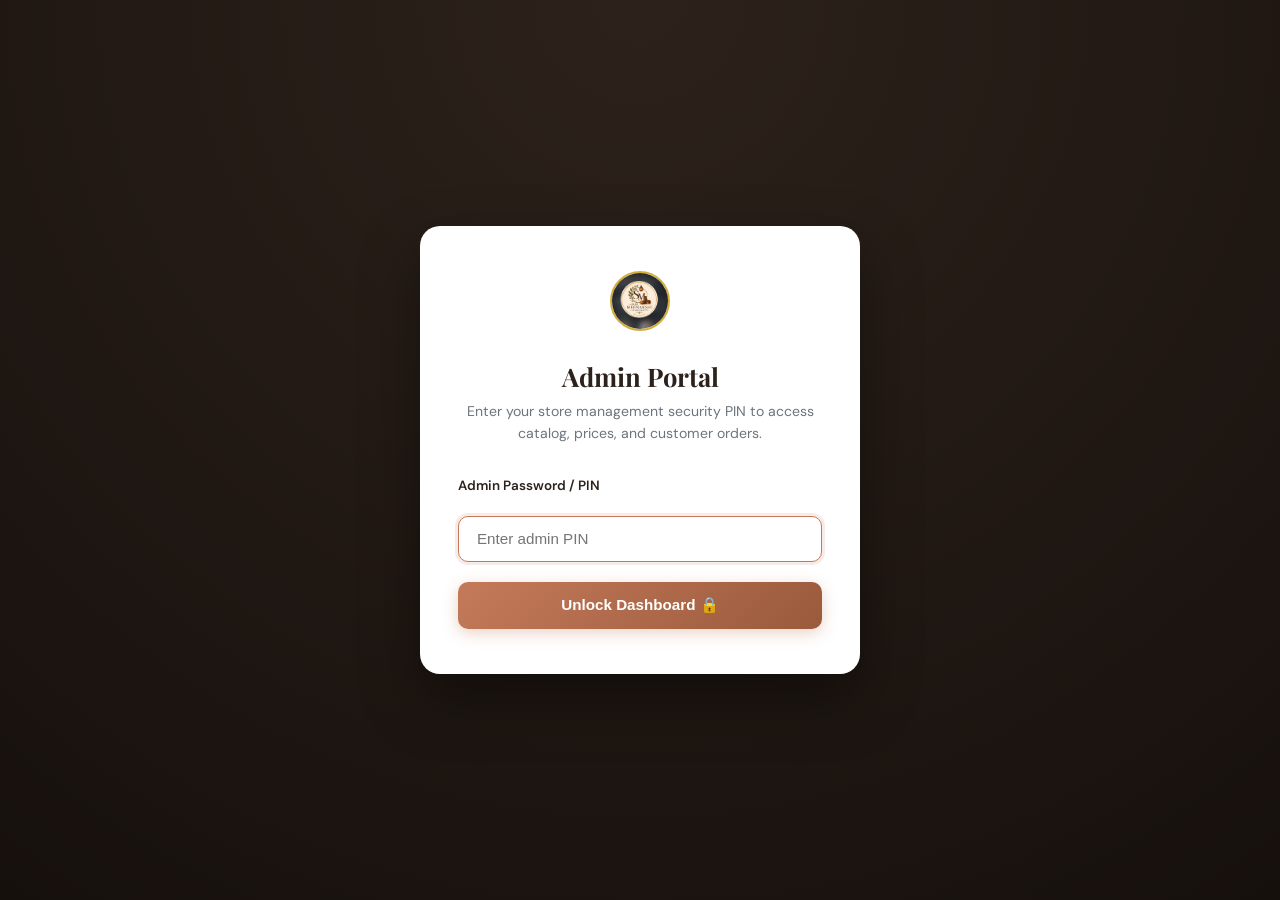
<file: admin.html>
<!DOCTYPE html>
<html lang="en">
<head>
  <meta charset="UTF-8" />
  <meta name="viewport" content="width=device-width, initial-scale=1.0" />
  <title>Admin Dashboard | Sree Meenakshi Handicrafts</title>
  <meta name="robots" content="noindex, nofollow" />

  <!-- Google Fonts -->
  <link rel="preconnect" href="https://fonts.googleapis.com" />
  <link rel="preconnect" href="https://fonts.gstatic.com" crossorigin />
  <link href="https://fonts.googleapis.com/css2?family=DM+Sans:ital,opsz,wght@0,9..40,300;0,9..40,400;0,9..40,500;0,9..40,600;0,9..40,700;1,9..40,400&family=Playfair+Display:wght@600;700&display=swap" rel="stylesheet" />

  <!-- Admin Stylesheet -->
  <link rel="stylesheet" href="admin.css" />
</head>
<body>

  <!-- ===== SECURITY / LOGIN AUTH OVERLAY ===== -->
  <div class="auth-overlay" id="authOverlay">
    <div class="auth-card">
      <img src="Pics/753857112_1733854944406453_8567350919718920667_n.jpg" alt="Logo" class="auth-logo" />
      <h2>Admin Portal</h2>
      <p>Enter your store management security PIN to access catalog, prices, and customer orders.</p>

      <form class="auth-form" id="adminLoginForm">
        <label for="adminPasswordInput">Admin Password / PIN</label>
        <input type="password" id="adminPasswordInput" placeholder="Enter admin PIN" required autofocus />
        <button type="submit" class="auth-btn">Unlock Dashboard 🔒</button>
        <div class="auth-error" id="authError">Incorrect password. Please try again.</div>
      </form>
    </div>
  </div>

  <!-- ===== MAIN ADMIN LAYOUT ===== -->
  <div class="admin-layout">
    <!-- Sidebar Navigation -->
    <aside class="admin-sidebar">
      <div class="sidebar-brand">
        <img src="Pics/753857112_1733854944406453_8567350919718920667_n.jpg" alt="Logo" class="sidebar-logo" />
        <div>
          <h3>Sree Meenakshi</h3>
          <span>Admin Control</span>
        </div>
      </div>

      <nav class="sidebar-nav">
        <a class="nav-item active" data-tab="dashboard">
          <span>📊</span>
          <span>Overview</span>
        </a>
        <a class="nav-item" data-tab="products">
          <span>🪵</span>
          <span>Products &amp; Pricing</span>
        </a>
        <a class="nav-item" data-tab="orders">
          <span>📦</span>
          <span>Orders</span>
        </a>
        <a class="nav-item" data-tab="inquiries">
          <span>💬</span>
          <span>Inquiries</span>
        </a>
        <a class="nav-item" data-tab="faqs">
          <span>❓</span>
          <span>FAQ Questions</span>
        </a>
        <a class="nav-item" data-tab="settings">
          <span>⚙️</span>
          <span>Store Settings</span>
        </a>
      </nav>

      <div class="sidebar-footer">
        <a href="index.html" class="sidebar-btn-link">
          <span>←</span>
          <span>Visit Storefront</span>
        </a>
        <button class="sidebar-btn-link" onclick="adminApp.logout()" style="background:none;border:none;cursor:pointer;width:100%;text-align:left;">
          <span>🚪</span>
          <span>Logout</span>
        </button>
      </div>
    </aside>

    <!-- Main Content Area -->
    <main class="admin-main">
      <!-- Admin Header -->
      <header class="admin-header">
        <div class="header-title-wrap">
          <h1 id="adminHeaderTitle">Dashboard Overview</h1>
        </div>

        <div class="header-actions">
          <button class="btn-admin btn-admin-outline" onclick="adminApp.exportOrdersToCSV()">
            <span>📥</span> Export Orders (CSV)
          </button>
          <button class="btn-admin btn-admin-primary" onclick="adminApp.openAddProductModal()">
            <span>+</span> Add Product
          </button>
        </div>
      </header>

      <!-- Admin Tab Body Container -->
      <div class="admin-body">
        
        <!-- ===== TAB 1: DASHBOARD OVERVIEW ===== -->
        <section class="tab-content active" id="tab-dashboard">
          <!-- 4 Metrics Grid -->
          <div class="metrics-grid">
            <div class="metric-card">
              <div class="metric-icon-box mb-terracotta">₹</div>
              <div class="metric-data">
                <h3 id="metricTotalRevenue">₹0</h3>
                <span>Total Revenue</span>
              </div>
            </div>

            <div class="metric-card">
              <div class="metric-icon-box mb-green">📦</div>
              <div class="metric-data">
                <h3 id="metricTotalOrders">0</h3>
                <span>Total Orders</span>
              </div>
            </div>

            <div class="metric-card">
              <div class="metric-icon-box mb-orange">🪵</div>
              <div class="metric-data">
                <h3 id="metricTotalProducts">0</h3>
                <span>Active Catalog Pieces</span>
              </div>
            </div>

            <div class="metric-card">
              <div class="metric-icon-box mb-blue">💬</div>
              <div class="metric-data">
                <h3 id="metricTotalInquiries">0</h3>
                <span>Customer Inquiries</span>
              </div>
            </div>
          </div>

          <!-- Quick Store Info Banner -->
          <div class="admin-card" style="margin-top:2rem;padding:1.8rem;">
            <h3 style="font-family:'Playfair Display',serif;font-size:1.3rem;margin-bottom:0.6rem;">Handicraft Store Management Ready</h3>
            <p style="color:#6C757D;font-size:0.9rem;line-height:1.6;margin-bottom:1.2rem;">
              You have full real-time control over your storefront catalog. Adding or removing sculptures, changing prices, updating stock quantities, and configuring Razorpay keys will reflect on your live website instantly.
            </p>
            <div style="display:flex;gap:1rem;flex-wrap:wrap;">
              <button class="btn-admin btn-admin-primary" onclick="adminApp.switchTab('products')">Manage Products &amp; Prices →</button>
              <button class="btn-admin btn-admin-outline" onclick="adminApp.switchTab('orders')">View Pending Orders →</button>
              <button class="btn-admin btn-admin-outline" onclick="adminApp.switchTab('settings')">Configure Razorpay &amp; WhatsApp →</button>
            </div>
          </div>
        </section>

        <!-- ===== TAB 2: PRODUCTS & PRICING MANAGEMENT ===== -->
        <section class="tab-content" id="tab-products">
          <div class="admin-card">
            <!-- Non-tech User Guidance Tip -->
            <div style="background:#F4EBE2;border-left:4px solid #C47A5A;padding:0.9rem 1.2rem;border-radius:6px;margin-bottom:1.2rem;font-size:0.85rem;color:#5A4335;">
              💡 <strong>Easy Product Arranging Tip:</strong> Use the <strong>▲ Move Up</strong> and <strong>▼ Move Down</strong> buttons to change product display sequence on your main website. Click <strong>"+ Add Product"</strong> to add new handicraft items.
            </div>

            <div class="card-header-bar">
              <h2>Product Catalog &amp; Prices</h2>
              <div class="table-controls">
                <input type="text" class="admin-search-input" id="adminProductSearch" placeholder="Search by title or category..." />
                <button class="btn-admin btn-admin-primary" onclick="adminApp.openAddProductModal()">+ Add Product</button>
              </div>
            </div>

            <div class="table-responsive">
              <table class="admin-table">
                <thead>
                  <tr>
                    <th style="width:70px;text-align:center;">Arrange</th>
                    <th>Image</th>
                    <th>Title &amp; ID</th>
                    <th>Category</th>
                    <th>Price (INR)</th>
                    <th>Stock</th>
                    <th>Badge</th>
                    <th>Actions</th>
                  </tr>
                </thead>
                <tbody id="productsTableBody"></tbody>
              </table>
            </div>
          </div>
        </section>

        <!-- ===== TAB 3: ORDERS MANAGEMENT ===== -->
        <section class="tab-content" id="tab-orders">
          <div class="admin-card">
            <!-- Non-tech User Guidance Tip -->
            <div style="background:#EBF5FB;border-left:4px solid #2980B9;padding:0.9rem 1.2rem;border-radius:6px;margin-bottom:1.2rem;font-size:0.85rem;color:#1B4F72;">
              📦 <strong>Order Tracking &amp; Delivery:</strong> View customer phone numbers, full delivery addresses, and <strong>Razorpay Verified</strong> payment badges at a glance. Click 💬 to chat on WhatsApp or 🖨️ to print packing slip.
            </div>

            <div class="card-header-bar">
              <h2>Customer Orders</h2>
              <div class="table-controls">
                <select class="admin-select" id="orderStatusFilter">
                  <option value="all">All Orders</option>
                  <option value="pending">Pending</option>
                  <option value="processing">Processing</option>
                  <option value="shipped">Shipped</option>
                  <option value="delivered">Delivered</option>
                  <option value="cancelled">Cancelled</option>
                </select>
                <input type="text" class="admin-search-input" id="adminOrderSearch" placeholder="Search by Order ID, Name, Phone or Address..." />
                <button class="btn-admin btn-admin-outline" onclick="adminApp.exportOrdersToCSV()">Export CSV 📥</button>
              </div>
            </div>

            <div class="table-responsive">
              <table class="admin-table">
                <thead>
                  <tr>
                    <th>Order &amp; Date</th>
                    <th>Customer Name &amp; Phone</th>
                    <th>Delivery Location / Address</th>
                    <th>Payment Status (Razorpay)</th>
                    <th>Total Amount</th>
                    <th>Fulfillment</th>
                    <th>Actions</th>
                  </tr>
                </thead>
                <tbody id="ordersTableBody"></tbody>
              </table>
            </div>
          </div>
        </section>

        <!-- ===== TAB 4: INQUIRIES & MESSAGES ===== -->
        <section class="tab-content" id="tab-inquiries">
          <div class="admin-card">
            <div class="card-header-bar">
              <h2>Customer Inquiries &amp; Custom Requests</h2>
            </div>

            <div class="table-responsive">
              <table class="admin-table">
                <thead>
                  <tr>
                    <th>Date</th>
                    <th>Customer Name</th>
                    <th>Phone / WhatsApp</th>
                    <th>Category</th>
                    <th>Message</th>
                    <th>Actions</th>
                  </tr>
                </thead>
                <tbody id="inquiriesTableBody"></tbody>
              </table>
            </div>
          </div>
        </section>

        <!-- ===== TAB: FAQ QUESTIONS MANAGEMENT ===== -->
        <section class="tab-content" id="tab-faqs">
          <div class="panel-card">
            <div class="panel-card-head">
              <div>
                <h2>Frequently Asked Questions</h2>
                <p>Manage customer questions and answers that appear on your storefront.</p>
              </div>
              <div class="card-head-actions">
                <button class="btn-admin btn-admin-primary" onclick="adminApp.openAddFaqModal()">
                  <span>+</span> Add FAQ Question
                </button>
              </div>
            </div>

            <div class="table-responsive">
              <table class="admin-table">
                <thead>
                  <tr>
                    <th style="width:50px;text-align:center;">Order</th>
                    <th style="width:30%;">Question</th>
                    <th>Answer</th>
                    <th style="width:120px;">Actions</th>
                  </tr>
                </thead>
                <tbody id="faqsTableBody"></tbody>
              </table>
            </div>
          </div>
        </section>

        <!-- ===== TAB 5: STORE & PAYMENT SETTINGS ===== -->
        <section class="tab-content" id="tab-settings">
          <div class="settings-grid">
            <!-- Payment & WhatsApp Configuration -->
            <div class="settings-card">
              <h3>Payment &amp; Communication</h3>
              <p>Set your Razorpay API credentials and direct WhatsApp ordering number.</p>

              <form id="settingsForm" onsubmit="adminApp.saveSettingsFromForm(event)">
                <div class="form-group-admin">
                  <label for="setRazorpayKey">Razorpay Key ID (Live or Test)</label>
                  <input type="text" id="setRazorpayKey" placeholder="e.g. rzp_live_xxxxxxxx or rzp_test_xxxxxxxx" />
                  <small style="color:#6C757D;font-size:0.75rem;margin-top:0.2rem;display:block;">
                    Leave blank or test key to run in interactive sandbox simulation mode.
                  </small>
                </div>

                <div class="form-group-admin" style="margin-top:0.5rem;">
                  <label style="display:flex;align-items:center;gap:0.75rem;cursor:pointer;">
                    <div style="position:relative;display:inline-block;width:48px;height:26px;">
                      <input type="checkbox" id="setRazorpayEnabled" style="opacity:0;width:0;height:0;position:absolute;">
                      <span id="rzpToggleSlider" onclick="adminApp.toggleRazorpay()" style="position:absolute;cursor:pointer;top:0;left:0;right:0;bottom:0;background:#ccc;border-radius:26px;transition:0.3s;"></span>
                      <span id="rzpToggleKnob" onclick="adminApp.toggleRazorpay()" style="position:absolute;height:20px;width:20px;left:3px;bottom:3px;background:white;border-radius:50%;transition:0.3s;"></span>
                    </div>
                    <span style="font-weight:600;color:#2D2D2D;">Enable Razorpay Checkout</span>
                  </label>
                  <small style="color:#6C757D;font-size:0.75rem;margin-top:0.25rem;display:block;">
                    Toggle ON to activate Razorpay payment in the storefront. Keep OFF to use WhatsApp-only checkout.
                  </small>
                </div>

                <div class="form-group-admin">
                  <label for="setWhatsappNumber">Store WhatsApp Phone Number (with country code)</label>
                  <input type="text" id="setWhatsappNumber" placeholder="e.g. 919876543210" required />
                </div>

                <div class="form-group-admin">
                  <label for="setStoreEmail">Store Notification Email</label>
                  <input type="email" id="setStoreEmail" placeholder="info@sreemeenakshihandicrafts.com" />
                </div>

                <div class="form-grid-2">
                  <div class="form-group-admin">
                    <label for="setShippingFee">Flat Delivery Fee (₹)</label>
                    <input type="number" id="setShippingFee" placeholder="150" />
                  </div>
                  <div class="form-group-admin">
                    <label for="setFreeShippingThreshold">Free Delivery Above (₹)</label>
                    <input type="number" id="setFreeShippingThreshold" placeholder="2999" />
                  </div>
                </div>

                <div style="border-top:1px dashed #E9ECEF;margin:1.2rem 0;padding-top:1rem;">
                  <h4 style="font-size:0.95rem;margin-bottom:0.3rem;color:#C47A5A;">📢 Top Announcement Banner</h4>
                  <p style="font-size:0.78rem;color:#6C757D;margin-bottom:0.8rem;">Changes the banner shown at the very top of your storefront.</p>

                  <div class="form-group-admin">
                    <label for="setTopBannerText1">Banner Primary Message</label>
                    <input type="text" id="setTopBannerText1" placeholder="e.g. ✨ Complimentary FREE Delivery on orders above ₹2,999" />
                  </div>
                  <div class="form-group-admin">
                    <label for="setTopBannerHighlight">Banner Highlight / Promo Offer Tag</label>
                    <input type="text" id="setTopBannerHighlight" placeholder="e.g. ✦ Use Coupon HERITAGE10 for 10% OFF" />
                  </div>
                </div>

                <div style="border-top:1px dashed #E9ECEF;margin:1.2rem 0;padding-top:1rem;">
                  <h4 style="font-size:0.95rem;margin-bottom:0.3rem;color:#C47A5A;">🎟️ Promo Coupons &amp; Discounts</h4>
                  <p style="font-size:0.78rem;color:#6C757D;margin-bottom:0.8rem;">Set custom discount codes customers can apply in their cart.</p>

                  <div class="form-grid-2">
                    <div class="form-group-admin">
                      <label for="setCouponCode">Primary Coupon Code</label>
                      <input type="text" id="setCouponCode" placeholder="e.g. HERITAGE10" style="text-transform:uppercase;" />
                    </div>
                    <div class="form-group-admin">
                      <label for="setCouponDiscountPct">Discount Percentage (%)</label>
                      <input type="number" id="setCouponDiscountPct" placeholder="10" min="1" max="100" />
                    </div>
                  </div>

                  <div class="form-grid-2">
                    <div class="form-group-admin">
                      <label for="setWelcomeCouponCode">Welcome Coupon Code</label>
                      <input type="text" id="setWelcomeCouponCode" placeholder="e.g. WELCOME5" style="text-transform:uppercase;" />
                    </div>
                    <div class="form-group-admin">
                      <label for="setWelcomeDiscountPct">Welcome Discount (%)</label>
                      <input type="number" id="setWelcomeDiscountPct" placeholder="5" min="1" max="100" />
                    </div>
                  </div>
                </div>

                <div class="form-group-admin">
                  <label for="setStoreName">Store Name</label>
                  <input type="text" id="setStoreName" placeholder="Sree Meenakshi Handicrafts" />
                </div>

                <div class="form-group-admin">
                  <label for="setAdminPin">Change Admin Password / PIN</label>
                  <input type="text" id="setAdminPin" placeholder="Enter new PIN (min 4 chars)" />
                </div>

                <button type="submit" class="btn-admin btn-admin-primary" style="width:100%;margin-top:0.5rem;">
                  Save Settings 💾
                </button>
              </form>
            </div>

            <!-- Database Backup & Factory Reset -->
            <div class="settings-card">
              <h3>Backup &amp; Maintenance</h3>
              <p>Export your full database or reset store to original default collection.</p>

              <div style="display:flex;flex-direction:column;gap:1rem;">
                <div style="background:#F8F9FA;padding:1.2rem;border-radius:10px;">
                  <h4 style="font-size:0.95rem;margin-bottom:0.3rem;">Export Database JSON</h4>
                  <p style="font-size:0.8rem;color:#6C757D;margin-bottom:0.8rem;">Download a full backup of all products, orders, and inquiries.</p>
                  <button class="btn-admin btn-admin-outline" onclick="adminApp.backupStoreData()">Download JSON Backup 📥</button>
                </div>

                <div style="background:#FFF3E0;padding:1.2rem;border-radius:10px;border:1px solid #FFE0B2;">
                  <h4 style="font-size:0.95rem;margin-bottom:0.3rem;color:#E65100;">Reset Demo Catalog</h4>
                  <p style="font-size:0.8rem;color:#6C757D;margin-bottom:0.8rem;">Restore original default products from Sree Meenakshi collection.</p>
                  <button class="btn-admin btn-admin-outline" style="border-color:#ED6C02;color:#ED6C02;" onclick="adminApp.resetDemoCatalog()">Reset Default Catalog ↺</button>
                </div>
              </div>
            </div>
          </div>
        </section>

      </div>
    </main>
  </div>

  <!-- ===== ADD / EDIT PRODUCT MODAL ===== -->
  <div class="admin-modal-backdrop" id="productModal">
    <div class="admin-modal-card">
      <div class="admin-modal-header">
        <h3 id="productModalTitle">Add New Product</h3>
        <button class="action-btn" onclick="adminApp.closeProductModal()">✕</button>
      </div>

      <form id="productForm" onsubmit="adminApp.saveProductFromForm(event)">
        <div class="admin-modal-body">
          <div class="form-group-admin">
            <label for="prodTitleInput">Product Title *</label>
            <input type="text" id="prodTitleInput" placeholder="e.g. Teak Wood Peacock Idol" required />
          </div>

          <div class="form-grid-2">
            <div class="form-group-admin">
              <label for="prodCategoryInput">Category *</label>
              <select id="prodCategoryInput" required>
                <option value="Wood & Brass">Wood &amp; Brass</option>
                <option value="Resin & Gold">Resin &amp; Gold</option>
                <option value="Soapstone & Stone">Soapstone &amp; Stone</option>
                <option value="Diya & Sacred">Diya &amp; Sacred</option>
                <option value="Heritage Decor">Heritage Decor</option>
              </select>
            </div>
            <div class="form-group-admin">
              <label for="prodStockInput">Stock Quantity *</label>
              <input type="number" id="prodStockInput" min="0" placeholder="10" required />
            </div>
          </div>

          <div class="form-grid-2">
            <div class="form-group-admin">
              <label for="prodPriceInput">Selling Price (₹) *</label>
              <input type="number" id="prodPriceInput" min="1" placeholder="4500" required />
            </div>
            <div class="form-group-admin">
              <label for="prodOriginalPriceInput">Original / Strikethrough Price (₹)</label>
              <input type="number" id="prodOriginalPriceInput" min="0" placeholder="5200" />
            </div>
          </div>

          <div class="form-group-admin">
            <label for="prodDescInput">Product Description *</label>
            <textarea id="prodDescInput" rows="3" placeholder="Artisanal carving details, materials, dimensions..." required></textarea>
          </div>

          <div class="form-group-admin">
            <label>Product Image</label>
            <div style="display:flex;gap:0.75rem;align-items:center;margin-bottom:0.5rem;">
              <input type="file" id="prodImageFileInput" accept="image/*" style="font-size:0.82rem;" />
            </div>
            <input type="text" id="prodImageUrlInput" placeholder="Or enter Image URL (e.g. Pics/brass_diya_lamp.jpg)" />
            
            <div class="image-preview-box" id="productImagePreview">
              <span style="color:#8A7564;font-size:0.85rem;">Upload Image or Enter URL</span>
            </div>
          </div>

          <div class="form-grid-2" style="margin-top:1rem;">
            <div class="form-group-admin">
              <label for="prodBadgeSelect">Product Highlight Badge</label>
              <select id="prodBadgeSelect">
                <option value="Standard">Standard Item</option>
                <option value="Featured">Featured ★</option>
                <option value="Best Seller">Best Seller 🔥</option>
                <option value="Hot Sale">Hot Sale 🏷️</option>
                <option value="New Arrival">New Arrival ✨</option>
              </select>
            </div>
            <div class="form-group-admin" style="display:flex;align-items:center;padding-top:1.4rem;">
              <label style="cursor:pointer;display:flex;align-items:center;gap:0.5rem;font-size:0.88rem;margin-bottom:0;">
                <input type="checkbox" id="prodFeaturedInput" style="width:auto;" />
                Show on Homepage Showcase
              </label>
            </div>
          </div>
        </div>

        <div class="admin-modal-footer">
          <button type="button" class="btn-admin btn-admin-outline" onclick="adminApp.closeProductModal()">Cancel</button>
          <button type="submit" class="btn-admin btn-admin-primary">Save Product ✦</button>
        </div>
      </form>
    </div>
  </div>

  <!-- ===== ORDER DETAILS MODAL ===== -->
  <div class="admin-modal-backdrop" id="orderDetailsModal">
    <div class="admin-modal-card">
      <div class="admin-modal-header">
        <h3>Order Details &amp; Packing Slip</h3>
        <button class="action-btn" onclick="adminApp.closeOrderDetailsModal()">✕</button>
      </div>
      <div class="admin-modal-body" id="orderDetailsContent"></div>
      <div class="admin-modal-footer">
        <button class="btn-admin btn-admin-outline" onclick="window.print()">Print Packing Slip 🖨️</button>
        <button class="btn-admin btn-admin-primary" onclick="adminApp.closeOrderDetailsModal()">Close</button>
      </div>
    </div>
  </div>

  <!-- ===== ADD / EDIT FAQ MODAL ===== -->
  <div class="admin-modal-backdrop" id="faqModal">
    <div class="admin-modal-card">
      <div class="admin-modal-header">
        <h3 id="faqModalTitle">Add FAQ Question</h3>
        <button class="action-btn" onclick="adminApp.closeFaqModal()">✕</button>
      </div>
      <form id="faqForm" onsubmit="adminApp.saveFaqFromForm(event)">
        <div class="admin-modal-body">
          <div class="form-group-admin">
            <label for="faqQuestionInput">Question *</label>
            <input type="text" id="faqQuestionInput" placeholder="e.g. Do you offer custom gift packaging?" required />
          </div>
          <div class="form-group-admin">
            <label for="faqAnswerInput">Answer *</label>
            <textarea id="faqAnswerInput" rows="4" placeholder="e.g. Yes, we provide luxury festive gift wrapping with customized greeting tags..." required></textarea>
          </div>
        </div>
        <div class="admin-modal-footer">
          <button type="button" class="btn-admin btn-admin-outline" onclick="adminApp.closeFaqModal()">Cancel</button>
          <button type="submit" class="btn-admin btn-admin-primary">Save FAQ 💾</button>
        </div>
      </form>
    </div>
  </div>

  

  <!-- Admin Script Engine -->
  <script>window.API_BASE_URL = (window.location.hostname === 'localhost' || window.location.hostname === '127.0.0.1') ? 'http://localhost:3001' : 'https://ks-backend-px5f.onrender.com';</script>
  <script src="admin.js"></script>
</body>
</html>
</file>
<file: admin.css>
/* ==========================================================================
   SREE MEENAKSHI HANDICRAFTS & KRISHIKA STORE
   Admin Dashboard Stylesheet
   ========================================================================== */

@import url('https://fonts.googleapis.com/css2?family=DM+Sans:ital,opsz,wght@0,9..40,300;0,9..40,400;0,9..40,500;0,9..40,600;0,9..40,700;1,9..40,400&family=Playfair+Display:wght@600;700&display=swap');

:root {
  --admin-bg: #F8F9FA;
  --admin-sidebar: #1E1713;
  --admin-sidebar-hover: #2F241E;
  --admin-card: #FFFFFF;
  --admin-primary: #C47A5A;
  --admin-primary-dark: #9A5A3C;
  --admin-primary-light: #F7EFE9;
  --admin-gold: #D4AF37;
  --admin-success: #2E7D32;
  --admin-warning: #ED6C02;
  --admin-danger: #D32F2F;
  --admin-info: #0288D1;
  --admin-text: #2D221B;
  --admin-text-muted: #6C757D;
  --admin-border: #E9ECEF;
  --admin-border-focus: #C47A5A;
  --admin-shadow: 0 4px 20px rgba(0, 0, 0, 0.05);
  --admin-shadow-lg: 0 10px 30px rgba(0, 0, 0, 0.1);
  --admin-radius: 12px;
}

* {
  margin: 0;
  padding: 0;
  box-sizing: border-box;
}

body {
  font-family: 'DM Sans', sans-serif;
  background-color: var(--admin-bg);
  color: var(--admin-text);
  line-height: 1.5;
  display: flex;
  min-height: 100vh;
}

/* ===== AUTH / LOGIN GATE OVERLAY ===== */
.auth-overlay {
  position: fixed;
  inset: 0;
  background: radial-gradient(circle at top, #2D221B, #16100D);
  z-index: 9999;
  display: flex;
  align-items: center;
  justify-content: center;
  padding: 1.5rem;
  transition: opacity 0.4s ease, visibility 0.4s ease;
}

.auth-overlay.hidden {
  opacity: 0;
  visibility: hidden;
  pointer-events: none;
}

.auth-card {
  background: #FFF;
  border-radius: 20px;
  padding: 2.8rem 2.4rem;
  max-width: 440px;
  width: 100%;
  box-shadow: 0 25px 60px rgba(0, 0, 0, 0.4);
  text-align: center;
  position: relative;
}

.auth-logo {
  width: 60px;
  height: 60px;
  border-radius: 50%;
  margin: 0 auto 1.2rem auto;
  border: 2px solid var(--admin-gold);
  object-fit: cover;
}

.auth-card h2 {
  font-family: 'Playfair Display', serif;
  font-size: 1.6rem;
  margin-bottom: 0.35rem;
  color: var(--admin-text);
}

.auth-card p {
  color: var(--admin-text-muted);
  font-size: 0.88rem;
  margin-bottom: 2rem;
}

.auth-form {
  display: flex;
  flex-direction: column;
  gap: 1.25rem;
  text-align: left;
}

.auth-form label {
  font-size: 0.84rem;
  font-weight: 600;
  color: var(--admin-text);
}

.auth-form input {
  padding: 0.85rem 1.1rem;
  border-radius: 10px;
  border: 1.5px solid var(--admin-border);
  font-size: 0.95rem;
  transition: all 0.2s ease;
}

.auth-form input:focus {
  border-color: var(--admin-primary);
  box-shadow: 0 0 0 3px rgba(196, 122, 90, 0.15);
  outline: none;
}

.auth-btn {
  padding: 0.9rem;
  border-radius: 10px;
  background: linear-gradient(135deg, var(--admin-primary), var(--admin-primary-dark));
  color: #FFF;
  font-weight: 700;
  font-size: 0.95rem;
  border: none;
  cursor: pointer;
  box-shadow: 0 4px 15px rgba(196, 122, 90, 0.35);
  transition: all 0.2s ease;
}

.auth-btn:hover {
  transform: translateY(-1px);
  box-shadow: 0 8px 20px rgba(196, 122, 90, 0.45);
}

.auth-error {
  color: var(--admin-danger);
  font-size: 0.84rem;
  margin-top: 0.5rem;
  display: none;
  font-weight: 600;
}

/* ===== MAIN ADMIN LAYOUT ===== */
.admin-layout {
  display: flex;
  width: 100%;
  min-height: 100vh;
}

/* ===== SIDEBAR ===== */
.admin-sidebar {
  width: 260px;
  background: var(--admin-sidebar);
  color: #FAF6F0;
  display: flex;
  flex-direction: column;
  flex-shrink: 0;
  transition: width 0.3s ease;
  z-index: 100;
}

.sidebar-brand {
  padding: 1.8rem 1.5rem;
  display: flex;
  align-items: center;
  gap: 0.85rem;
  border-bottom: 1px solid rgba(255, 255, 255, 0.08);
}

.sidebar-logo {
  width: 38px;
  height: 38px;
  border-radius: 50%;
  border: 1.5px solid var(--admin-gold);
}

.sidebar-brand h3 {
  font-family: 'Playfair Display', serif;
  font-size: 1.1rem;
  font-weight: 700;
  line-height: 1.1;
}

.sidebar-brand span {
  font-size: 0.7rem;
  color: var(--admin-gold);
  letter-spacing: 0.08em;
  text-transform: uppercase;
}

.sidebar-nav {
  padding: 1.5rem 1rem;
  display: flex;
  flex-direction: column;
  gap: 0.4rem;
  flex: 1;
}

.nav-item {
  display: flex;
  align-items: center;
  gap: 0.85rem;
  padding: 0.8rem 1rem;
  border-radius: 10px;
  color: #BDB3AC;
  font-size: 0.9rem;
  font-weight: 500;
  cursor: pointer;
  transition: all 0.2s ease;
  text-decoration: none;
}

.nav-item:hover {
  background: var(--admin-sidebar-hover);
  color: #FFF;
}

.nav-item.active {
  background: var(--admin-primary);
  color: #FFF;
  font-weight: 600;
  box-shadow: 0 4px 14px rgba(196, 122, 90, 0.35);
}

.nav-item-badge {
  margin-left: auto;
  background: rgba(255, 255, 255, 0.2);
  color: #FFF;
  font-size: 0.72rem;
  font-weight: 700;
  padding: 0.15rem 0.5rem;
  border-radius: 20px;
}

.sidebar-footer {
  padding: 1.2rem 1rem;
  border-top: 1px solid rgba(255, 255, 255, 0.08);
  display: flex;
  flex-direction: column;
  gap: 0.5rem;
}

.sidebar-btn-link {
  display: flex;
  align-items: center;
  gap: 0.7rem;
  padding: 0.7rem 1rem;
  border-radius: 8px;
  font-size: 0.85rem;
  color: #A99B91;
  text-decoration: none;
  transition: all 0.2s ease;
}

.sidebar-btn-link:hover {
  background: rgba(255, 255, 255, 0.06);
  color: #FFF;
}

/* ===== MAIN CONTENT AREA ===== */
.admin-main {
  flex: 1;
  display: flex;
  flex-direction: column;
  overflow-y: auto;
  height: 100vh;
}

/* Admin Top Header */
.admin-header {
  height: 70px;
  background: #FFF;
  border-bottom: 1px solid var(--admin-border);
  padding: 0 2rem;
  display: flex;
  align-items: center;
  justify-content: space-between;
  position: sticky;
  top: 0;
  z-index: 50;
}

.header-title-wrap h1 {
  font-size: 1.35rem;
  font-weight: 700;
  color: var(--admin-text);
}

.header-actions {
  display: flex;
  align-items: center;
  gap: 1rem;
}

.btn-admin {
  display: inline-flex;
  align-items: center;
  gap: 0.5rem;
  padding: 0.65rem 1.25rem;
  border-radius: 8px;
  font-size: 0.88rem;
  font-weight: 600;
  cursor: pointer;
  transition: all 0.2s ease;
  border: none;
}

.btn-admin-primary {
  background: var(--admin-primary);
  color: #FFF;
}

.btn-admin-primary:hover {
  background: var(--admin-primary-dark);
}

.btn-admin-outline {
  background: #FFF;
  border: 1px solid var(--admin-border);
  color: var(--admin-text);
}

.btn-admin-outline:hover {
  border-color: var(--admin-primary);
  color: var(--admin-primary);
}

/* Admin Body Container */
.admin-body {
  padding: 2rem;
  display: flex;
  flex-direction: column;
  gap: 2rem;
}

/* ===== METRIC CARDS ===== */
.metrics-grid {
  display: grid;
  grid-template-columns: repeat(4, 1fr);
  gap: 1.5rem;
}

.metric-card {
  background: var(--admin-card);
  padding: 1.5rem;
  border-radius: var(--admin-radius);
  border: 1px solid var(--admin-border);
  box-shadow: var(--admin-shadow);
  display: flex;
  align-items: center;
  gap: 1.25rem;
}

.metric-icon-box {
  width: 52px;
  height: 52px;
  border-radius: 12px;
  display: flex;
  align-items: center;
  justify-content: center;
  font-size: 1.5rem;
  flex-shrink: 0;
}

.mb-terracotta { background: var(--admin-primary-light); color: var(--admin-primary); }
.mb-green { background: #E8F5E9; color: var(--admin-success); }
.mb-orange { background: #FFF3E0; color: var(--admin-warning); }
.mb-blue { background: #E1F5FE; color: var(--admin-info); }

.metric-data h3 {
  font-size: 1.55rem;
  font-weight: 700;
  color: var(--admin-text);
  line-height: 1.2;
}

.metric-data span {
  font-size: 0.82rem;
  color: var(--admin-text-muted);
  font-weight: 500;
}

/* ===== TAB PANELS ===== */
.tab-content {
  display: none;
}

.tab-content.active {
  display: block;
}

/* ===== ADMIN DATA CARD / TABLE ===== */
.admin-card {
  background: var(--admin-card);
  border-radius: var(--admin-radius);
  border: 1px solid var(--admin-border);
  box-shadow: var(--admin-shadow);
  overflow: hidden;
}

.card-header-bar {
  padding: 1.4rem 1.6rem;
  border-bottom: 1px solid var(--admin-border);
  display: flex;
  align-items: center;
  justify-content: space-between;
  flex-wrap: wrap;
  gap: 1rem;
}

.card-header-bar h2 {
  font-size: 1.15rem;
  font-weight: 700;
}

.table-controls {
  display: flex;
  align-items: center;
  gap: 0.75rem;
  flex-wrap: wrap;
}

.admin-search-input {
  padding: 0.55rem 1rem;
  border-radius: 8px;
  border: 1px solid var(--admin-border);
  font-size: 0.85rem;
  width: 240px;
}

.admin-select {
  padding: 0.55rem 0.85rem;
  border-radius: 8px;
  border: 1px solid var(--admin-border);
  font-size: 0.85rem;
  background: #FFF;
  cursor: pointer;
}

.table-responsive {
  width: 100%;
  overflow-x: auto;
}

.admin-table {
  width: 100%;
  border-collapse: collapse;
  text-align: left;
  font-size: 0.88rem;
}

.admin-table th {
  background: #F9FAFB;
  padding: 0.9rem 1.2rem;
  font-weight: 600;
  color: var(--admin-text-muted);
  border-bottom: 1px solid var(--admin-border);
  white-space: nowrap;
}

.admin-table td {
  padding: 1rem 1.2rem;
  border-bottom: 1px solid var(--admin-border);
  vertical-align: middle;
}

.admin-table tr:hover {
  background: #FCFDFD;
}

.table-img {
  width: 48px;
  height: 48px;
  border-radius: 8px;
  object-fit: cover;
  border: 1px solid var(--admin-border);
}

.badge-status {
  display: inline-flex;
  align-items: center;
  gap: 0.35rem;
  padding: 0.3rem 0.75rem;
  border-radius: 20px;
  font-size: 0.75rem;
  font-weight: 700;
  text-transform: capitalize;
}

.badge-pending { background: #FFF3E0; color: #E65100; }
.badge-processing { background: #E1F5FE; color: #0277BD; }
.badge-shipped { background: #EDE7F6; color: #512DA8; }
.badge-delivered { background: #E8F5E9; color: #2E7D32; }
.badge-cancelled { background: #FFEBEE; color: #C62828; }
.badge-paid { background: #E8F5E9; color: #2E7D32; }
.badge-unpaid { background: #FFF3E0; color: #E65100; }

.action-btn-group {
  display: flex;
  align-items: center;
  gap: 0.4rem;
}

.action-btn {
  width: 32px;
  height: 32px;
  border-radius: 6px;
  display: flex;
  align-items: center;
  justify-content: center;
  border: 1px solid var(--admin-border);
  background: #FFF;
  cursor: pointer;
  font-size: 0.85rem;
  transition: all 0.2s ease;
}

.action-btn:hover {
  background: var(--admin-primary-light);
  border-color: var(--admin-primary);
  color: var(--admin-primary);
}

.action-btn-danger:hover {
  background: #FFEBEE;
  border-color: var(--admin-danger);
  color: var(--admin-danger);
}

/* ===== MODAL DIALOGS ===== */
.admin-modal-backdrop {
  position: fixed;
  inset: 0;
  background: rgba(0, 0, 0, 0.6);
  backdrop-filter: blur(4px);
  z-index: 1000;
  display: flex;
  align-items: center;
  justify-content: center;
  padding: 1.5rem;
  opacity: 0;
  pointer-events: none;
  transition: opacity 0.2s ease;
}

.admin-modal-backdrop.active {
  opacity: 1;
  pointer-events: auto;
}

.admin-modal-card {
  background: #FFF;
  border-radius: var(--admin-radius);
  max-width: 620px;
  width: 100%;
  max-height: 90vh;
  overflow-y: auto;
  box-shadow: var(--admin-shadow-lg);
  display: flex;
  flex-direction: column;
}

.admin-modal-header {
  padding: 1.25rem 1.6rem;
  border-bottom: 1px solid var(--admin-border);
  display: flex;
  align-items: center;
  justify-content: space-between;
}

.admin-modal-body {
  padding: 1.6rem;
}

.admin-modal-footer {
  padding: 1.25rem 1.6rem;
  border-top: 1px solid var(--admin-border);
  display: flex;
  justify-content: flex-end;
  gap: 0.75rem;
  background: #F9FAFB;
}

/* Form Styles inside Admin */
.form-grid-2 {
  display: grid;
  grid-template-columns: 1fr 1fr;
  gap: 1.25rem;
}

.form-group-admin {
  margin-bottom: 1.25rem;
}

.form-group-admin label {
  display: block;
  font-size: 0.84rem;
  font-weight: 600;
  color: var(--admin-text);
  margin-bottom: 0.4rem;
}

.form-group-admin input,
.form-group-admin select,
.form-group-admin textarea {
  width: 100%;
  padding: 0.65rem 0.85rem;
  border-radius: 8px;
  border: 1px solid var(--admin-border);
  font-size: 0.9rem;
  outline: none;
  transition: border-color 0.2s ease;
}

.form-group-admin input:focus,
.form-group-admin select:focus,
.form-group-admin textarea:focus {
  border-color: var(--admin-primary);
  box-shadow: 0 0 0 3px rgba(196, 122, 90, 0.12);
}

.image-preview-box {
  width: 100%;
  height: 160px;
  border: 2px dashed var(--admin-border);
  border-radius: 10px;
  display: flex;
  align-items: center;
  justify-content: center;
  overflow: hidden;
  background: #F9FAFB;
  position: relative;
  margin-top: 0.5rem;
}

.image-preview-box img {
  width: 100%;
  height: 100%;
  object-fit: cover;
}

/* ===== SETTINGS SECTION ===== */
.settings-grid {
  display: grid;
  grid-template-columns: 1fr 1fr;
  gap: 2rem;
}

.settings-card {
  background: var(--admin-card);
  padding: 2rem;
  border-radius: var(--admin-radius);
  border: 1px solid var(--admin-border);
  box-shadow: var(--admin-shadow);
}

.settings-card h3 {
  font-size: 1.15rem;
  margin-bottom: 0.4rem;
}

.settings-card p {
  font-size: 0.85rem;
  color: var(--admin-text-muted);
  margin-bottom: 1.5rem;
}

/* ===== RESPONSIVE ===== */
@media (max-width: 1024px) {
  .metrics-grid {
    grid-template-columns: repeat(2, 1fr);
  }
  .settings-grid {
    grid-template-columns: 1fr;
  }
}

@media (max-width: 768px) {
  .admin-layout {
    flex-direction: column;
  }
  .admin-sidebar {
    width: 100%;
    padding: 1rem;
    position: static;
  }
  .sidebar-brand {
    padding-bottom: 0.75rem;
    margin-bottom: 0.75rem;
  }
  .sidebar-nav {
    flex-direction: row;
    overflow-x: auto;
    gap: 0.4rem;
    padding-bottom: 0.5rem;
    scrollbar-width: none;
  }
  .sidebar-nav::-webkit-scrollbar {
    display: none;
  }
  .nav-item {
    white-space: nowrap;
    padding: 0.55rem 0.85rem;
    font-size: 0.82rem;
  }
  .sidebar-footer {
    display: none;
  }
  .admin-main {
    margin-left: 0;
    width: 100%;
  }
  .metrics-grid {
    grid-template-columns: 1fr 1fr;
    gap: 0.75rem;
  }
  .metric-card {
    padding: 1rem;
    gap: 0.75rem;
  }
  .metric-icon-box {
    width: 38px;
    height: 38px;
    font-size: 1.1rem;
  }
  .metric-data h3 {
    font-size: 1.25rem;
  }
  .metric-data span {
    font-size: 0.72rem;
  }
  .admin-header {
    padding: 1rem;
    flex-direction: column;
    align-items: flex-start;
    gap: 0.75rem;
    height: auto;
  }
  .header-actions {
    width: 100%;
    display: flex;
    gap: 0.5rem;
  }
  .header-actions button {
    flex: 1;
    justify-content: center;
    font-size: 0.78rem;
    padding: 0.6rem 0.75rem;
  }
  .admin-body {
    padding: 0.85rem;
  }
  .admin-card {
    padding: 1rem;
  }
  .card-header-bar {
    flex-direction: column;
    align-items: flex-start;
    gap: 0.75rem;
  }
  .table-controls {
    width: 100%;
    flex-direction: column;
  }
  .table-controls input, .table-controls select, .table-controls button {
    width: 100%;
  }
  .form-grid-2 {
    grid-template-columns: 1fr;
  }
  
  /* Mobile Bottom Sheet Modals for Admin */
  .admin-modal-backdrop {
    padding: 0;
    align-items: flex-end;
  }
  .admin-modal-card {
    border-radius: 20px 20px 0 0;
    max-height: 92vh;
    width: 100vw;
    max-width: 100vw;
  }
  .admin-modal-body {
    padding: 1.2rem;
  }
  .admin-modal-header, .admin-modal-footer {
    padding: 1rem 1.2rem;
  }
}

@media (max-width: 480px) {
  .metrics-grid {
    grid-template-columns: 1fr;
  }
}
</file>
